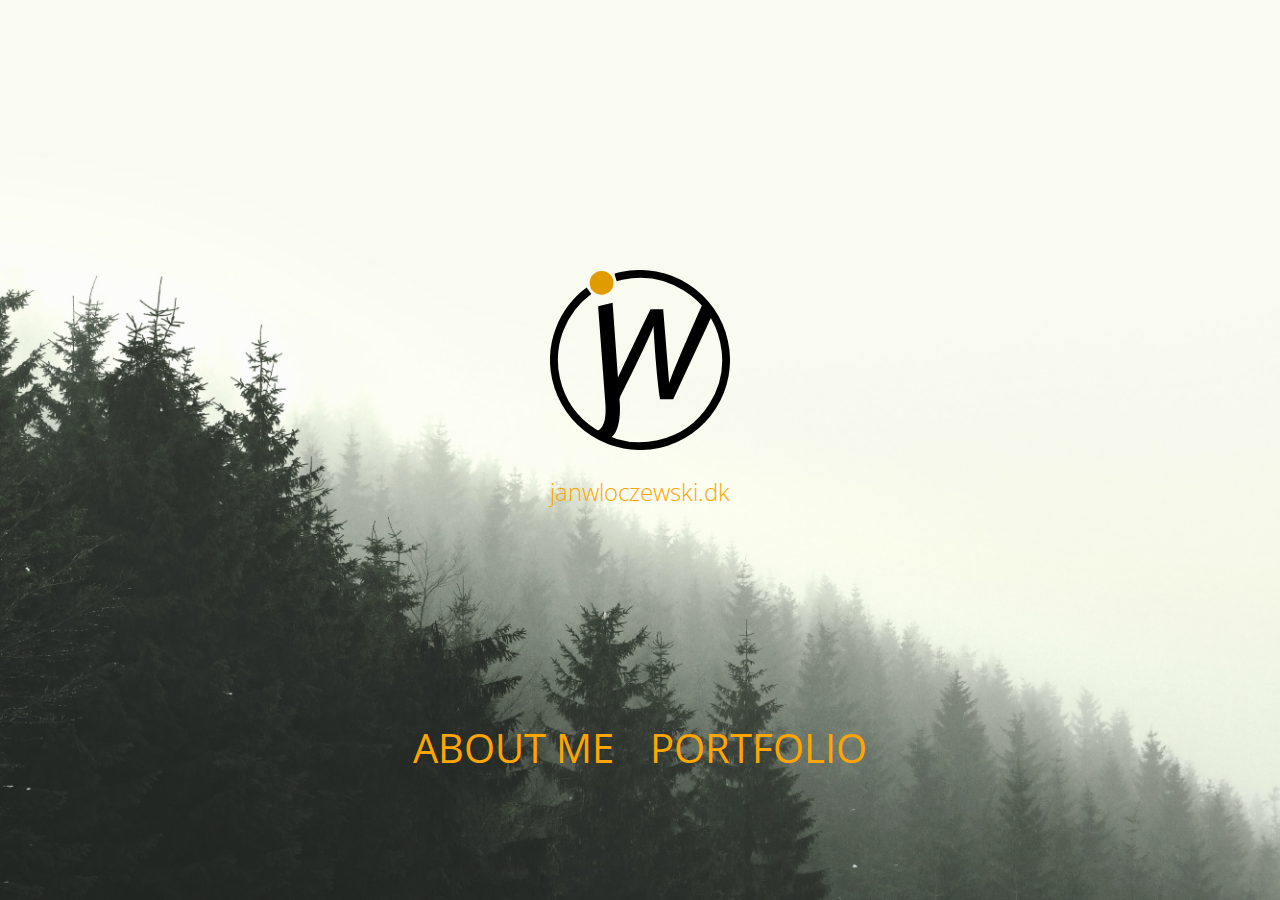
<file: index.html>
<!DOCTYPE html>
<html lang="en">

<head>
    <meta charset="utf-8">
    <meta name="viewport" content="width=device-width, initial-scale=1.0">
    <link rel="stylesheet" href="style.css">
    <link href="https://fonts.googleapis.com/css?family=Open+Sans" rel="stylesheet">
    <link rel="Shortcut icon" href="images/logo%20jw.png">
    <title>janwloczewski.dk</title>
</head>

<body>
    <div class="homewrapper">

        <div class="front">
            <img src="images/logo%20jw.svg" alt="logo">
            <h2>janwloczewski.dk</h2>

            <ul class="nav">
                <li><a href="about.html">ABOUT ME</a></li>
                <li><a href="portfolio.html">PORTFOLIO</a></li>
            </ul>
        </div>
    </div>







</body>
</html>
</file>
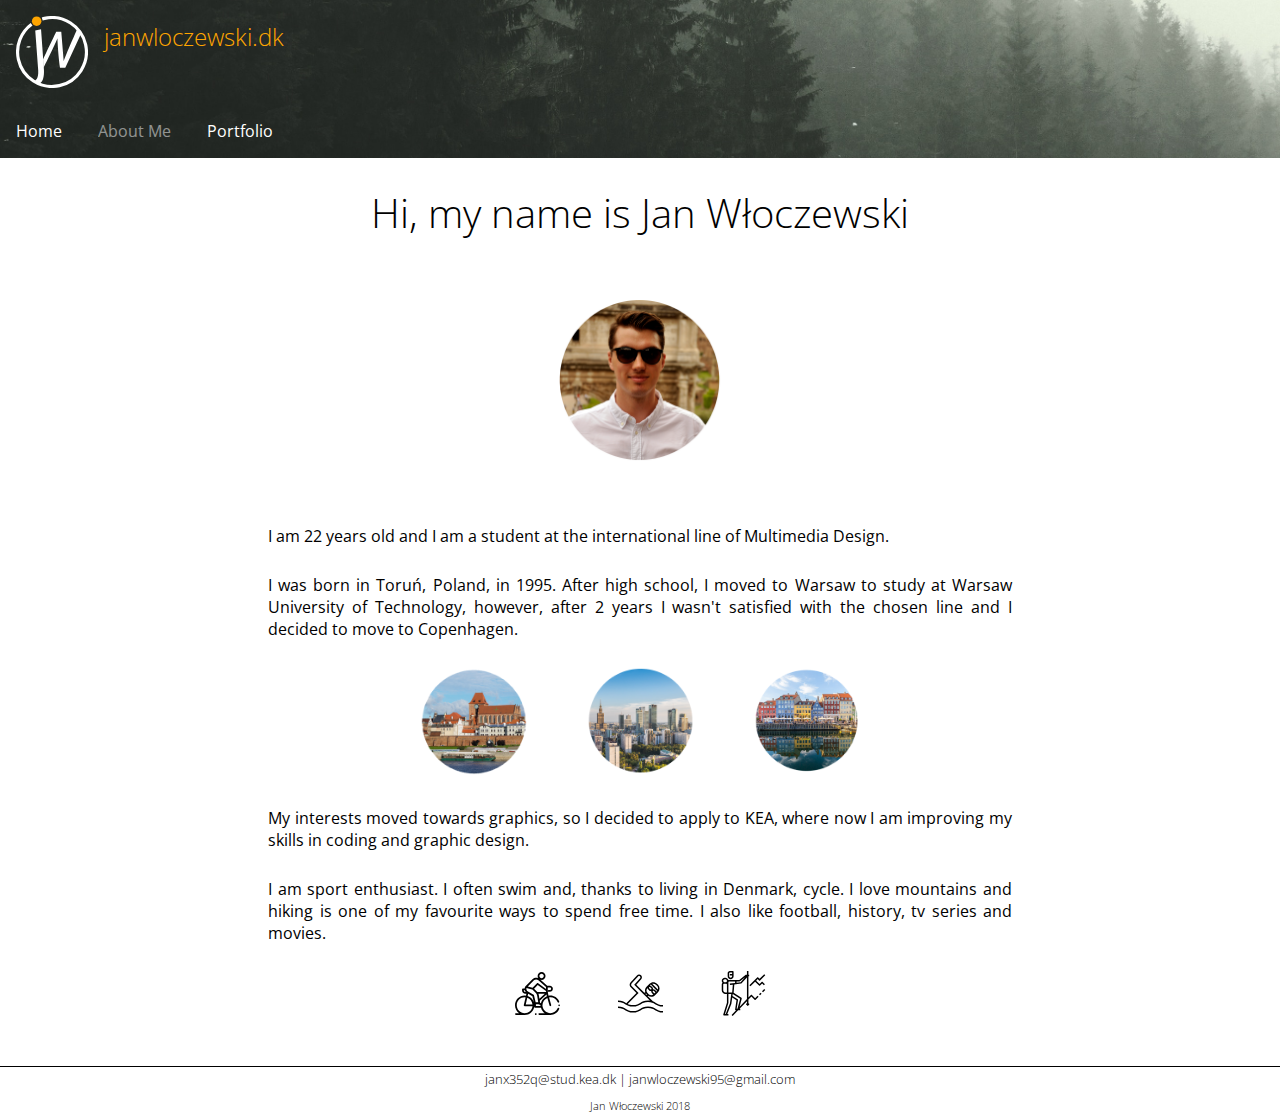
<file: about.html>
<!DOCTYPE html>
<html lang="en">

<head>
    <meta charset="utf-8">
    <meta name="viewport" content="width=device-width, initial-scale=1.0">
    <link rel="stylesheet" href="style.css">
    <link href="https://fonts.googleapis.com/css?family=Open+Sans" rel="stylesheet">
    <link rel="stylesheet" href="https://cdnjs.cloudflare.com/ajax/libs/font-awesome/4.7.0/css/font-awesome.min.css">
    <link rel="Shortcut icon" href="images/logo%20jw.png">
    <title>About me - janwloczewski.dk</title>
</head>

<body>
    <div class="aboutwrapper">

         <div class="front2">
            <img src="images/logo%20jw%20white.svg" alt="logo">
            <h2>janwloczewski.dk</h2>

            <div class="nav2" id="myNav">
                <a href="javascript:void(0);" class="icon" onclick="myFunction()"><i class="fa fa-bars"></i></a>
                <a href="index.html">Home</a>
                <a href="about.html" id="active">About Me</a>
                <a href="portfolio.html">Portfolio</a>

            </div>
        </div>

        <div class="text">
            <h1>Hi, my name is Jan Włoczewski</h1>
       

       <img src="images/jan.jpg" alt="profile photo" class="profile">
        
            <p>I am 22 years old and I am a student at the international line of Multimedia Design.</p>
            <p>I was born in Toruń, Poland, in 1995. After high school, I moved to Warsaw to study at Warsaw University of Technology, however, after 2 years I wasn't satisfied with the chosen line and I decided to move to Copenhagen.</p>
            
            <img src="images/city1.png" alt="Toruń" class="city">
            <img src="images/city2.png" alt="Toruń" class="city">
            <img src="images/city3.png" alt="Toruń" class="city">
            
            <p>My interests moved towards graphics, so I decided to apply to KEA, where now I am improving my skills in coding and graphic design.</p>
            
            <p>I am sport enthusiast. I often swim and, thanks to living in Denmark, cycle. I love mountains and hiking is one of my favourite ways to spend free time. I also like football, history, tv series and movies.</p>
            <img src="images/bike.svg" alt="bike" class="sport">
            <img src="images/swim.svg" alt="swim" class="sport">
            <img src="images/hike.svg" alt="hike" class="sport">
        </div>
    </div>
    
    <footer>
      <h5>janx352q@stud.kea.dk | janwloczewski95@gmail.com</h5>
       <h6>Jan Włoczewski 2018</h6>
    </footer>
    
    <script>
        function myFunction() {
            var x = document.getElementById("myNav");
            if (x.className === "nav2") {
                x.className += " responsive";
            } else {
                x.className = "nav2";
            }
        }
    </script>
    
</body>
</html>
</file>
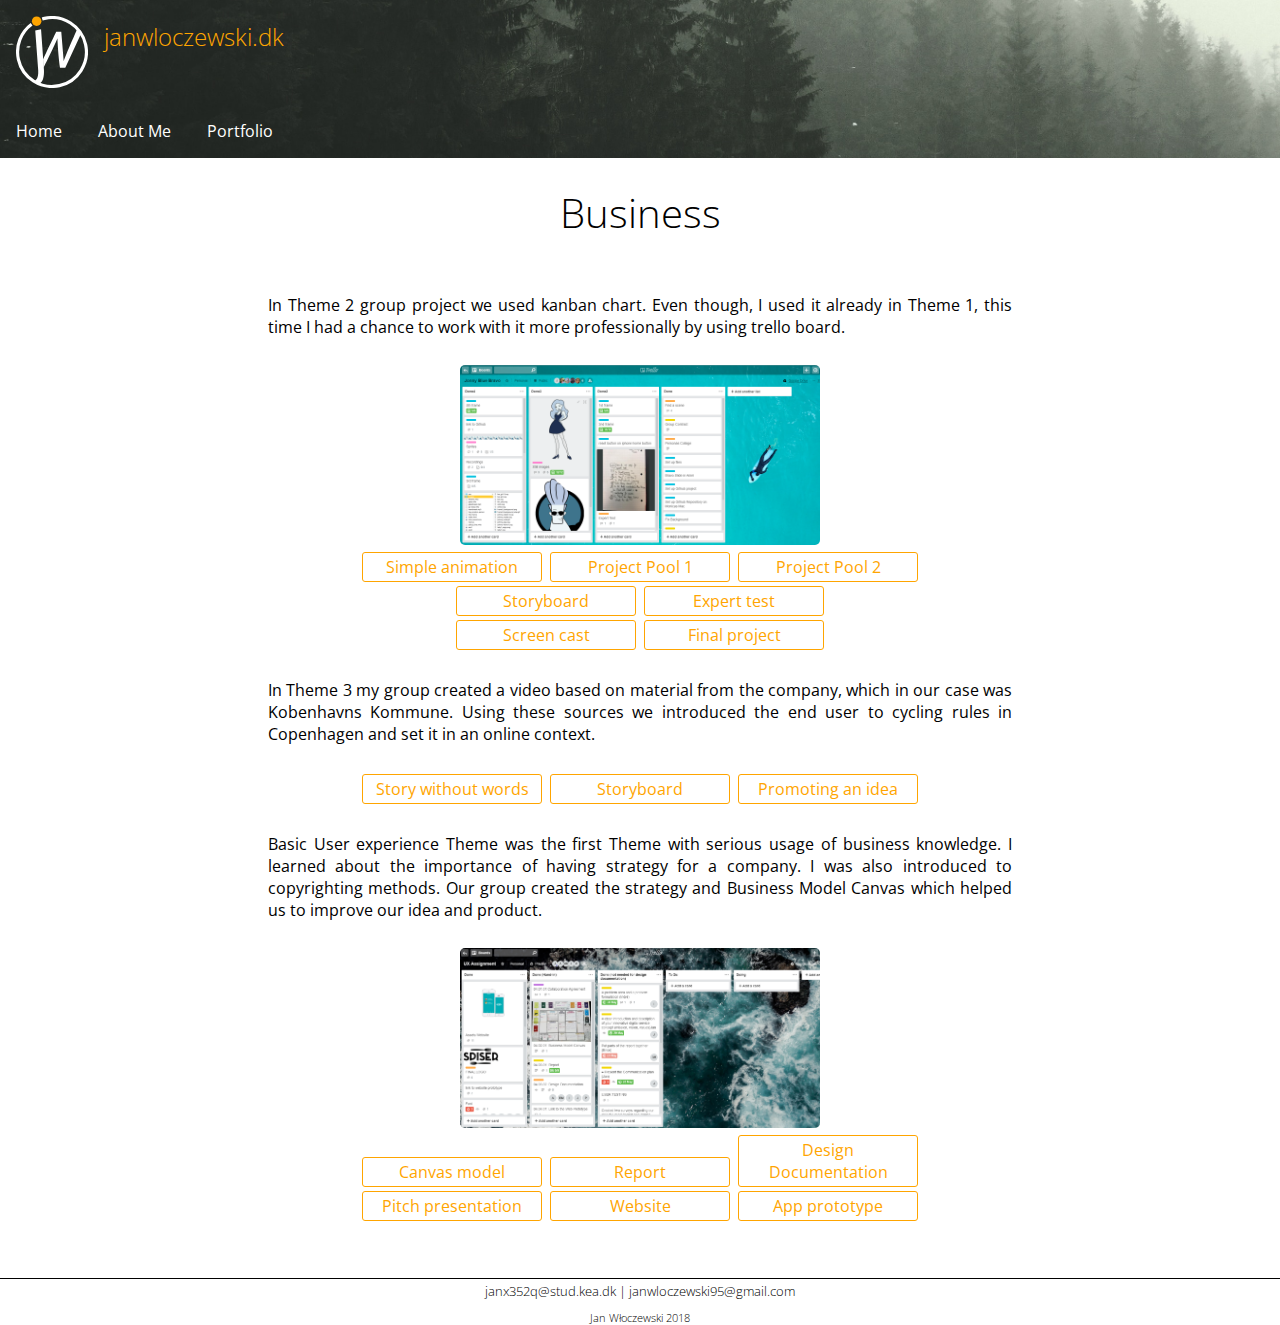
<file: business.html>
<!DOCTYPE html>
<html lang="en">

<head>
    <meta charset="utf-8">
    <meta name="viewport" content="width=device-width, initial-scale=1.0">
    <link rel="stylesheet" href="style.css">
    <link href="https://fonts.googleapis.com/css?family=Open+Sans" rel="stylesheet">
    <link rel="stylesheet" href="https://cdnjs.cloudflare.com/ajax/libs/font-awesome/4.7.0/css/font-awesome.min.css">
    <link rel="Shortcut icon" href="images/logo%20jw.png">
    <title>Business - janwloczewski.dk</title>
</head>

<body>

    <div class="wrapper">

        <div class="front2">
            <img src="images/logo%20jw%20white.svg" alt="logo">
            <h2>janwloczewski.dk</h2>

            <div class="nav2" id="myNav">
                <a href="javascript:void(0);" class="icon" onclick="myFunction()"><i class="fa fa-bars"></i></a>
                <a href="index.html">Home</a>
                <a href="about.html">About Me</a>
                <a href="portfolio.html">Portfolio</a>

            </div>
        </div>
        
        <div class="text1">
            <h1>Business</h1>

        </div>

        <div class="text2">

            <p>In Theme 2 group project we used kanban chart. Even though, I used it already in Theme 1, this time I had a chance to work with it more professionally by using trello board.</p>
            
            <img src="images/trelloanimation.PNG" alt="trello board" class="image"><br>

             <a href="http://janwloczewski.dk/kea/02-animation/simple/" target="blank">Simple animation</a>

            <a href="http://janwloczewski.dk/kea/02-animation/projectpool/" target="blank">Project Pool 1</a>

            <a href="http://janwloczewski.dk/kea/02-animation/projectpool2/" target="blank">Project Pool 2</a><br>
            
             <a href="storyboard.pdf" target="blank">Storyboard</a>
            
            <a href="experttest.pdf" target="blank">Expert test</a><br>
            
             <a href="https://www.youtube.com/watch?v=1WGmcj1EiNo&feature=youtu.be" target="blank">Screen cast</a>

            <a href="http://janwloczewski.dk/kea/02-animation/project/" target="blank">Final project</a>
        </div>

        <div class="text3">

            <p>In Theme 3 my group created a video based on material from the company, which in our case was Kobenhavns Kommune. Using these sources we introduced the end user to cycling rules in Copenhagen and set it in an online context.</p>
            
            <a href="https://drive.google.com/file/d/1ST-jgFp5FaNSjsdCCoEak-A0eDSq-_75/view" target="blank">Story without words</a>
            
            <a href="storyboard-film.pdf" target="blank">Storyboard</a>

            <a href="http://janwloczewski.dk/kea/03-content/promoting/" target="blank">Promoting an idea</a>
        </div>

        <div class="text4">

            <p>Basic User experience Theme was the first Theme with serious usage of business knowledge. I learned about the importance of having strategy for a company. I was also introduced to copyrighting methods. Our group created the strategy and Business Model Canvas which helped us to improve our idea and product.</p>
            
            <img src="images/trelloux.PNG" alt="trello board" class="image"><br>
            
            <a href="canvas.pdf" target="blank">Canvas model</a>
            
            <a href="report.pdf" target="blank">Report</a>
            
            <a href="aloudtest.pdf" target="blank">Design Documentation</a><br>
            
            <a href="pitch.pdf" target="blank">Pitch presentation</a>
            
            <a href="http://janwloczewski.dk/kea/04-ux/spiser/" target="blank">Website</a>
            
            <a href="https://xd.adobe.com/view/5796cce3-618f-432a-7cf6-32d1a2865e64-21a7/?fullscreen" target="blank">App prototype</a>

        </div>
        
        
    </div>
    
    <footer>
      <h5>janx352q@stud.kea.dk | janwloczewski95@gmail.com</h5>
       <h6>Jan Włoczewski 2018</h6>
    </footer>

    <script>
        function myFunction() {
            var x = document.getElementById("myNav");
            if (x.className === "nav2") {
                x.className += " responsive";
            } else {
                x.className = "nav2";
            }
        }
    </script>

</body>

</html>
</file>
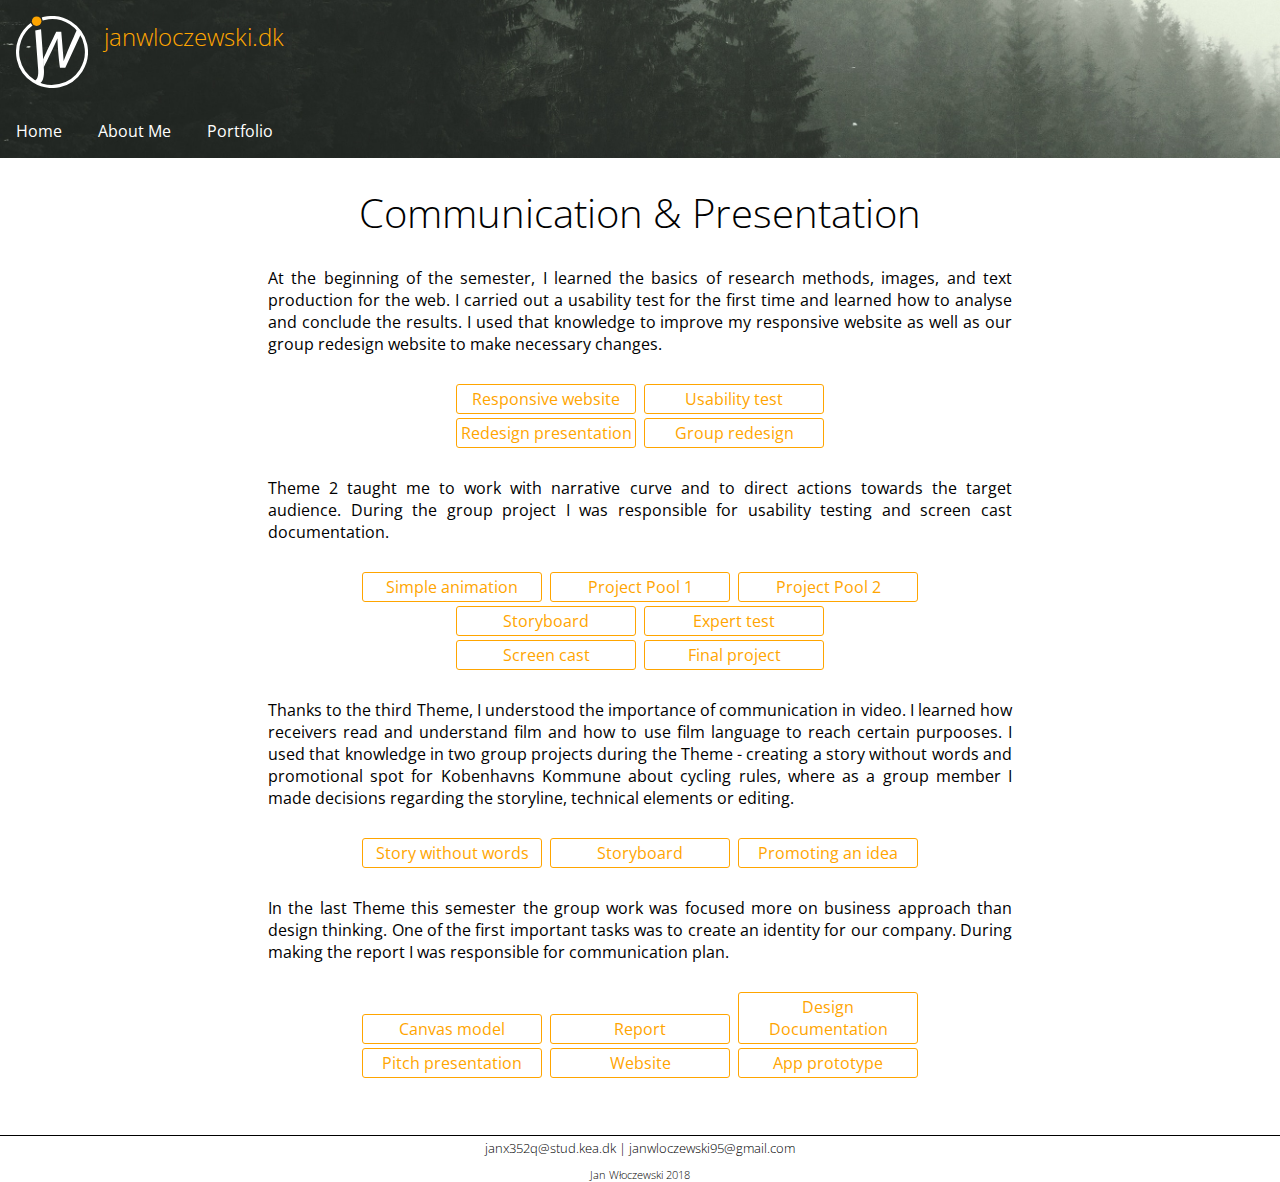
<file: communication.html>
<!DOCTYPE html>
<html lang="en">

<head>
    <meta charset="utf-8">
    <meta name="viewport" content="width=device-width, initial-scale=1.0">
    <link rel="stylesheet" href="style.css">
    <link href="https://fonts.googleapis.com/css?family=Open+Sans" rel="stylesheet">
    <link rel="stylesheet" href="https://cdnjs.cloudflare.com/ajax/libs/font-awesome/4.7.0/css/font-awesome.min.css">
    <link rel="Shortcut icon" href="images/logo%20jw.png">
    <title>Communication & Presentation - janwloczewski.dk</title>
</head>

<body>

    <div class="wrapper">

        <div class="front2">
            <img src="images/logo%20jw%20white.svg" alt="logo">
            <h2>janwloczewski.dk</h2>

            <div class="nav2" id="myNav">
                <a href="javascript:void(0);" class="icon" onclick="myFunction()"><i class="fa fa-bars"></i></a>
                <a href="index.html">Home</a>
                <a href="about.html">About Me</a>
                <a href="portfolio.html">Portfolio</a>

            </div>
        </div>
        
        <div class="text1">
            <h1>Communication & Presentation</h1>

            <p>At the beginning of the semester, I learned the basics of research methods, images, and text production for the web. I carried out a usability test for the first time and learned how to analyse and conclude the results. I used that knowledge to improve my responsive website as well as our group redesign website to make necessary changes.</p>

            <a href="http://janwloczewski.dk/kea/01-web/responsive/responsive_index.html" target="blank">Responsive website</a>
            
            <a href="redesigntest.pdf" target="blank">Usability test</a><br>
            
            <a href="redesignpresentation.pdf" target="blank">Redesign presentation</a>

            <a href="http://janwloczewski.dk/kea/01-web/redesign/" target="blank">Group redesign</a>
        </div>

        <div class="text2">

            <p>Theme 2 taught me to work with narrative curve and to direct actions towards the target audience. During the group project I was responsible for usability testing and screen cast documentation.</p>
            
             <a href="http://janwloczewski.dk/kea/02-animation/simple/" target="blank">Simple animation</a>

            <a href="http://janwloczewski.dk/kea/02-animation/projectpool/" target="blank">Project Pool 1</a>

            <a href="http://janwloczewski.dk/kea/02-animation/projectpool2/" target="blank">Project Pool 2</a><br>
            
             <a href="storyboard.pdf" target="blank">Storyboard</a>
            
            <a href="experttest.pdf" target="blank">Expert test</a><br>
            
             <a href="https://www.youtube.com/watch?v=1WGmcj1EiNo&feature=youtu.be" target="blank">Screen cast</a>

            <a href="http://janwloczewski.dk/kea/02-animation/project/" target="blank">Final project</a>
        </div>

        <div class="text3">

            <p>Thanks to the third Theme, I understood the importance of communication in video. I learned how receivers read and understand film and how to use film language to reach certain purpooses. I used that knowledge in two group projects during the Theme - creating a story without words and promotional spot for Kobenhavns Kommune about cycling rules, where as a group member I made decisions regarding the storyline, technical elements or editing.</p>
            
            <a href="https://drive.google.com/file/d/1ST-jgFp5FaNSjsdCCoEak-A0eDSq-_75/view" target="blank">Story without words</a>
            
            <a href="storyboard-film.pdf" target="blank">Storyboard</a>

            <a href="http://janwloczewski.dk/kea/03-content/promoting/" target="blank">Promoting an idea</a>
        </div>

        <div class="text4">

            <p>In the last Theme this semester the group work was focused more on business approach than design thinking. One of the first important tasks was to create an identity for our company. During making the report I was responsible for communication plan.</p>
            
           <a href="canvas.pdf" target="blank">Canvas model</a>
            
            <a href="report.pdf" target="blank">Report</a>
            
            <a href="aloudtest.pdf" target="blank">Design Documentation</a><br>
            
            <a href="pitch.pdf" target="blank">Pitch presentation</a>
            
            <a href="http://janwloczewski.dk/kea/04-ux/spiser/" target="blank">Website</a>
            
            <a href="https://xd.adobe.com/view/5796cce3-618f-432a-7cf6-32d1a2865e64-21a7/?fullscreen" target="blank">App prototype</a>

        </div>
        
    </div>
    
    <footer>
      <h5>janx352q@stud.kea.dk | janwloczewski95@gmail.com</h5>
       <h6>Jan Włoczewski 2018</h6>
    </footer>

    <script>
        function myFunction() {
            var x = document.getElementById("myNav");
            if (x.className === "nav2") {
                x.className += " responsive";
            } else {
                x.className = "nav2";
            }
        }
    </script>

</body>

</html>
</file>
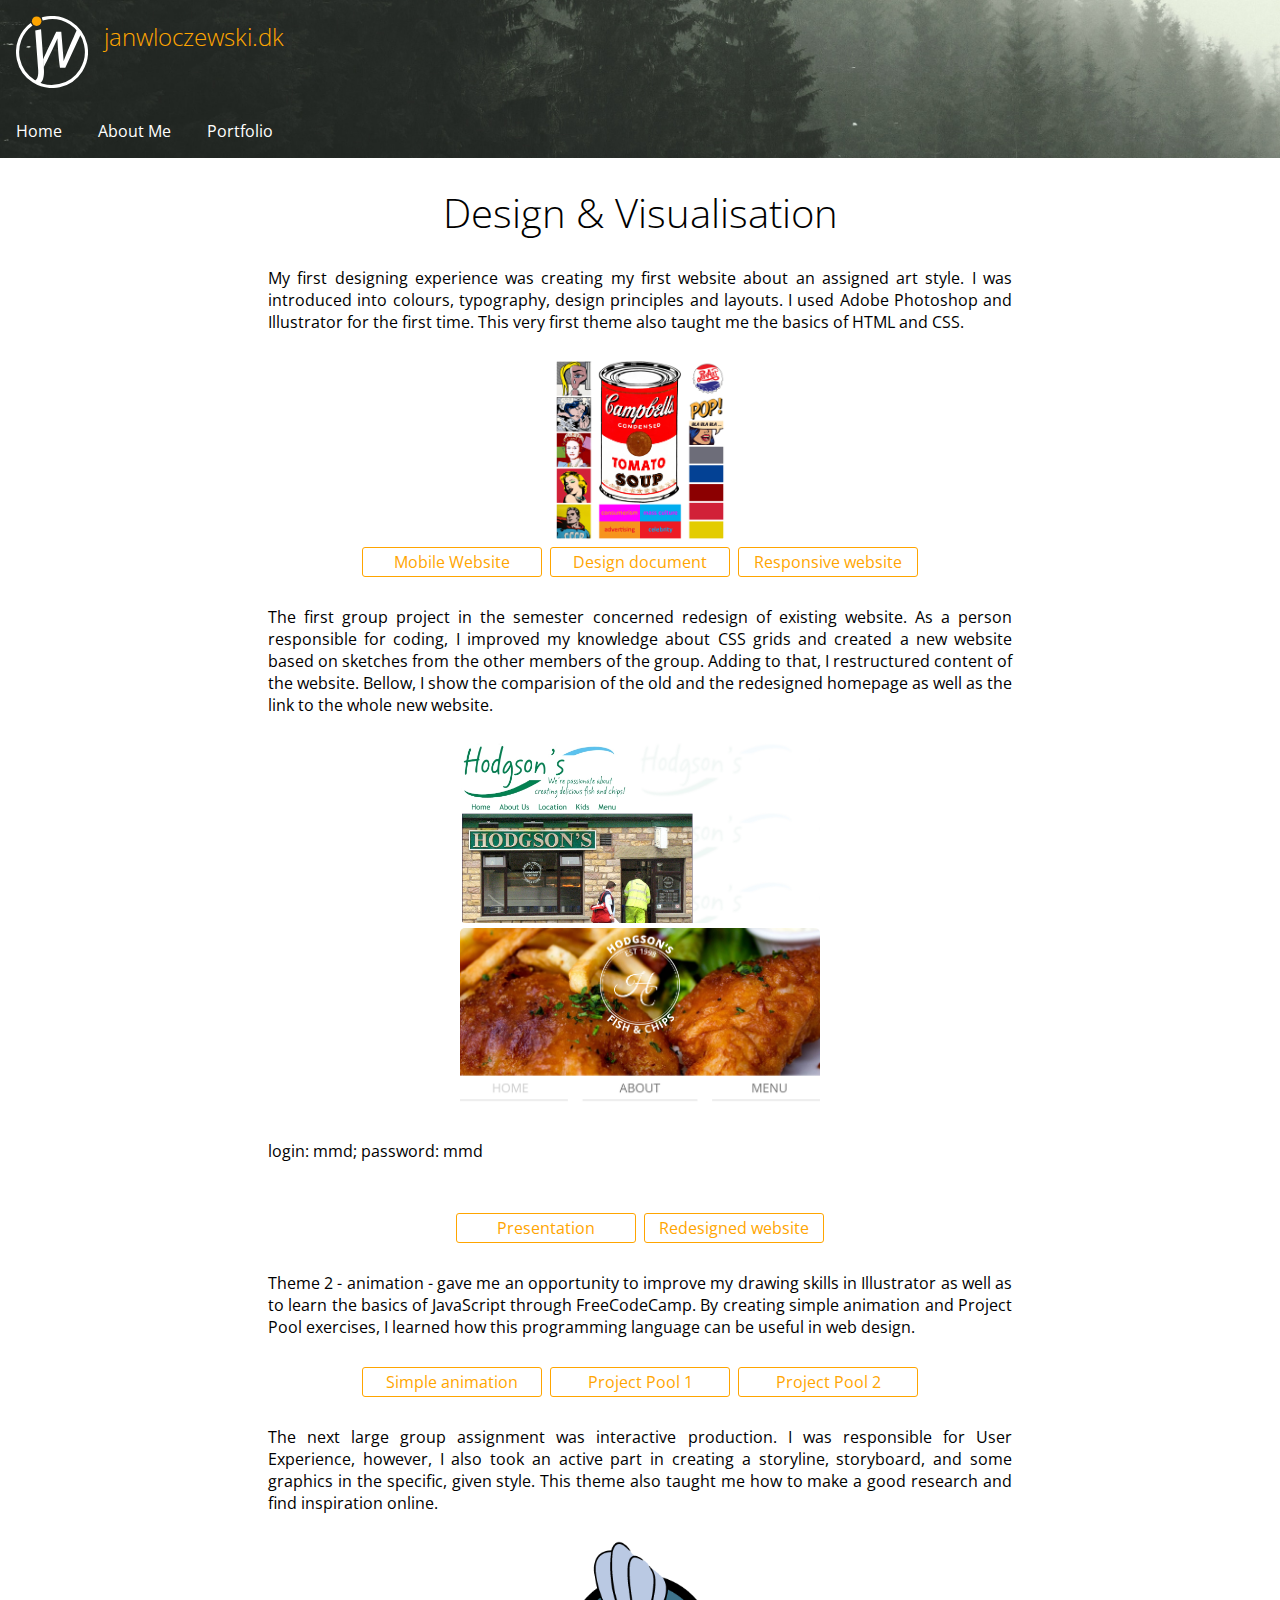
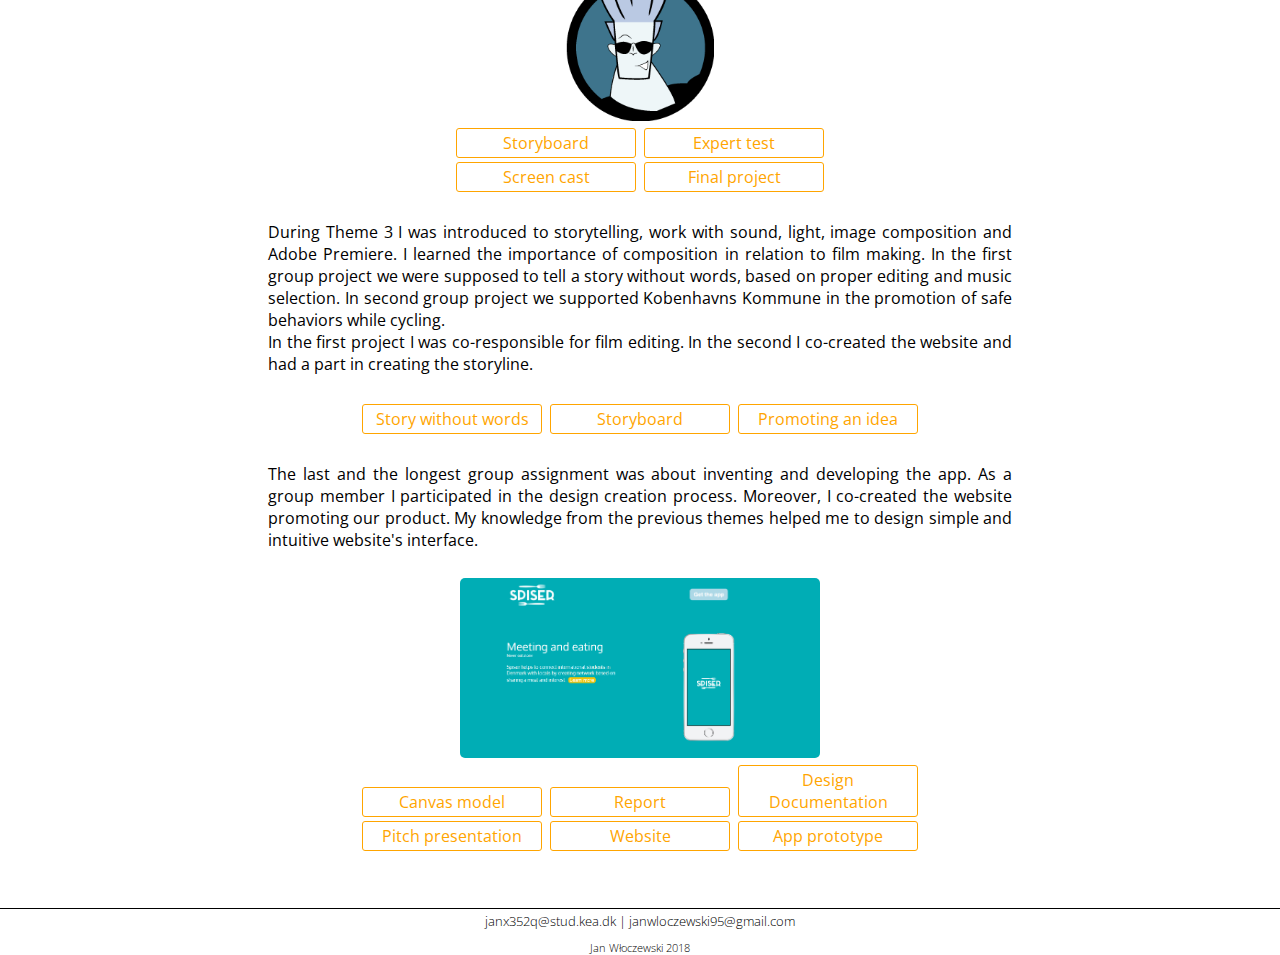
<file: design.html>
<!DOCTYPE html>
<html lang="en">

<head>
    <meta charset="utf-8">
    <meta name="viewport" content="width=device-width, initial-scale=1.0">
    <link rel="stylesheet" href="style.css">
    <link href="https://fonts.googleapis.com/css?family=Open+Sans" rel="stylesheet">
    <link rel="stylesheet" href="https://cdnjscloudflare.com/ajax/libs/font-awesome/4.7.0/css/font-awesome.min.css">
    <link rel="Shortcut icon" href="images/logo%20jw.png">
    <title>Design & Visualisation - janwloczewski.dk</title>
</head>

<body>
    <div class="wrapper">

        <div class="front2">
            <img src="images/logo%20jw%20white.svg" alt="logo">
            <h2>janwloczewski.dk</h2>
            <div class="nav2" id="myNav">
                <a href="javascript:void(0);" class="icon" onclick="myFunction()"><i class="fa fa-bars"></i></a>
                <a href="index.html">Home</a>
                <a href="about.html">About Me</a>
                <a href="portfolio.html">Portfolio</a>
            </div>
        </div>

        <div class="text1">
            <h1>Design & Visualisation</h1>

            <p>My first designing experience was creating my first website about an assigned art style. I was introduced into colours, typography, design principles and layouts. I used Adobe Photoshop and Illustrator for the first time. This very first theme also taught me the basics of HTML and CSS.</p>
            
            <img src="images/final_moodboard.jpg" alt="moodboard" class="image"><br>

            <a href="http://janwloczewski.dk/kea/01-web/mobile/" target="blank">Mobile Website</a>

            <a href="Designandprocessdocument_JanWloczewski.pdf" target="blank">Design document</a>

            <a href="http://janwloczewski.dk/kea/01-web/responsive/responsive_index.html" target="blank">Responsive website</a>

            <p>The first group project in the semester concerned redesign of existing website. As a person responsible for coding, I improved my knowledge about CSS grids and created a new website based on sketches from the other members of the group. Adding to that, I restructured content of the website. Bellow, I show the comparision of the old and the redesigned homepage as well as the link to the whole new website.</p>

            <img src="images/redesignold.PNG" alt="old website" class="image"><br>

            <img src="images/redesign.PNG" alt="redesign example" class="image"><br>

            <p>login: mmd; password: mmd</p><br>
            
            <a href="redesignpresentation.pdf" target="blank">Presentation</a>

            <a href="http://janwloczewski.dk/kea/01-web/redesign/" target="blank">Redesigned website</a>
        </div>

        <div class="text2">

            <p>Theme 2 - animation - gave me an opportunity to improve my drawing skills in Illustrator as well as to learn the basics of JavaScript through FreeCodeCamp. By creating simple animation and Project Pool exercises, I learned how this programming language can be useful in web design. </p>

            <a href="http://janwloczewski.dk/kea/02-animation/simple/" target="blank">Simple animation</a>

            <a href="http://janwloczewski.dk/kea/02-animation/projectpool/" target="blank">Project Pool 1</a>

            <a href="http://janwloczewski.dk/kea/02-animation/projectpool2/" target="blank">Project Pool 2</a>

            <p>The next large group assignment was interactive production.  I was responsible for User Experience, however, I also took an active part in creating a storyline, storyboard, and some graphics in the specific, given style. This theme also taught me how to make a good research and find inspiration online.</p>

            <img src="images/btn_play.png" alt="project button" class="image"><br>
            
            <a href="storyboard.pdf" target="blank">Storyboard</a>
            
            <a href="experttest.pdf" target="blank">Expert test</a><br>
            
             <a href="https://www.youtube.com/watch?v=1WGmcj1EiNo&feature=youtu.be" target="blank">Screen cast</a>

            <a href="http://janwloczewski.dk/kea/02-animation/project/" target="blank">Final project</a>
        </div>

        <div class="text3">

            <p>During Theme 3 I was introduced to storytelling, work with sound, light, image composition and Adobe Premiere. I learned the importance of composition in relation to film making. In the first group project we were supposed to tell a story without words, based on proper editing and music selection. In second group project we supported Kobenhavns Kommune in the promotion of safe behaviors while cycling.<br>In the first project I was co-responsible for film editing. In the second I co-created the website and had a part in creating the storyline.</p>
            
            <a href="https://drive.google.com/file/d/1ST-jgFp5FaNSjsdCCoEak-A0eDSq-_75/view" target="blank">Story without words</a>
            
            <a href="storyboard-film.pdf" target="blank">Storyboard</a>

            <a href="http://janwloczewski.dk/kea/03-content/promoting/" target="blank">Promoting an idea</a>
        </div>

        <div class="text4">

            <p>The last and the longest group assignment was about inventing and developing the app. As a group member I participated in the design creation process. Moreover, I co-created the website promoting our product. My knowledge from the previous themes helped me to design simple and intuitive website's interface.</p>
            
            <img src="images/spiser.PNG" alt="spiser" class="image"><br>
            
            <a href="canvas.pdf" target="blank">Canvas model</a>
            
            <a href="report.pdf" target="blank">Report</a>
            
            <a href="aloudtest.pdf" target="blank">Design Documentation</a><br>
            
            <a href="pitch.pdf" target="blank">Pitch presentation</a>
            
            <a href="http://janwloczewski.dk/kea/04-ux/spiser/" target="blank">Website</a>
            
            <a href="https://xd.adobe.com/view/5796cce3-618f-432a-7cf6-32d1a2865e64-21a7/?fullscreen" target="blank">App prototype</a>

        </div>

    </div>
    
    <footer>
      <h5>janx352q@stud.kea.dk | janwloczewski95@gmail.com</h5>
       <h6>Jan Włoczewski 2018</h6>
    </footer>

    <script>
        function myFunction() {
            var x = document.getElementById("myNav");
            if (x.className === "nav2") {
                x.className += " responsive";
            } else {
                x.className = "nav2";
            }
        }
    </script>

</body>

</html>
</file>
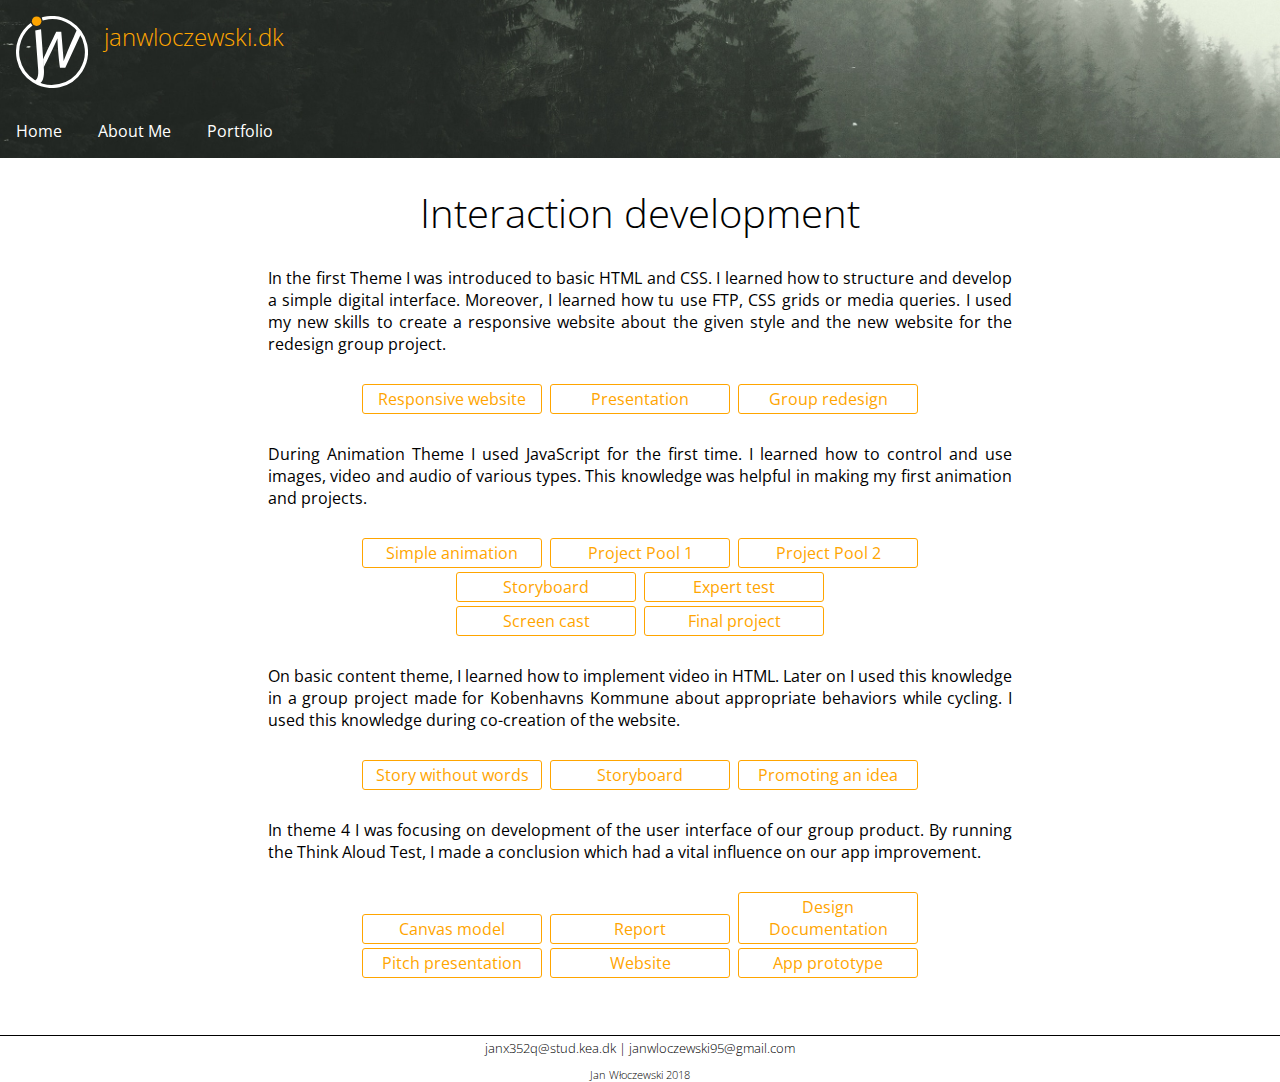
<file: interaction.html>
<!DOCTYPE html>
<html lang="en">

<head>
    <meta charset="utf-8">
    <meta name="viewport" content="width=device-width, initial-scale=1.0">
    <link rel="stylesheet" href="style.css">
    <link href="https://fonts.googleapis.com/css?family=Open+Sans" rel="stylesheet">
    <link rel="stylesheet" href="https://cdnjs.cloudflare.com/ajax/libs/font-awesome/4.7.0/css/font-awesome.min.css">
    <link rel="Shortcut icon" href="images/logo%20jw.png">
    <title>Interaction Development - janwloczewski.dk</title>
</head>

<body>

    <div class="wrapper">

        <div class="front2">
            <img src="images/logo%20jw%20white.svg" alt="logo">
            <h2>janwloczewski.dk</h2>

            <div class="nav2" id="myNav">
                <a href="javascript:void(0);" class="icon" onclick="myFunction()"><i class="fa fa-bars"></i></a>
                <a href="index.html">Home</a>
                <a href="about.html">About Me</a>
                <a href="portfolio.html">Portfolio</a>

            </div>
        </div>
        
         <div class="text1">
            <h1>Interaction development</h1>

             <p>In the first Theme I was introduced to basic HTML and CSS. I learned how to structure and develop a simple digital interface. Moreover, I learned how tu use FTP, CSS grids or media queries. I used my new skills to create a responsive website about the given style and the new website for the redesign group project. </p>

            <a href="http://janwloczewski.dk/kea/01-web/responsive/responsive_index.html" target="blank">Responsive website</a>
             
             <a href="redesignpresentation.pdf" target="blank">Presentation</a>

            <a href="http://janwloczewski.dk/kea/01-web/redesign/" target="blank">Group redesign</a>
        </div>

        <div class="text2">

            <p>During Animation Theme I used JavaScript for the first time. I learned how to control and use images, video and audio of various types. This knowledge was helpful in making my first animation and projects.</p>

            <a href="http://janwloczewski.dk/kea/02-animation/simple/" target="blank">Simple animation</a>

            <a href="http://janwloczewski.dk/kea/02-animation/projectpool/" target="blank">Project Pool 1</a>

            <a href="http://janwloczewski.dk/kea/02-animation/projectpool2/" target="blank">Project Pool 2</a><br>
            
             <a href="storyboard.pdf" target="blank">Storyboard</a>
            
            <a href="experttest.pdf" target="blank">Expert test</a><br>
            
             <a href="https://www.youtube.com/watch?v=1WGmcj1EiNo&feature=youtu.be" target="blank">Screen cast</a>

            <a href="http://janwloczewski.dk/kea/02-animation/project/" target="blank">Final project</a>
        </div>

        <div class="text3">

            <p>On basic content theme, I learned how to implement video in HTML. Later on I used this knowledge in a group project made for Kobenhavns Kommune about appropriate behaviors while cycling. I used this knowledge during co-creation of the website.</p>
            
            <a href="https://drive.google.com/file/d/1ST-jgFp5FaNSjsdCCoEak-A0eDSq-_75/view" target="blank">Story without words</a>
            
            <a href="storyboard-film.pdf" target="blank">Storyboard</a>

            <a href="http://janwloczewski.dk/kea/03-content/promoting/" target="blank">Promoting an idea</a>
        </div>

        <div class="text4">

            <p>In theme 4 I was focusing on development of the user interface of our group product. By running the Think Aloud Test, I made a conclusion which had a vital influence on our app improvement.</p>
            
            <a href="canvas.pdf" target="blank">Canvas model</a>
            
            <a href="report.pdf" target="blank">Report</a>
            
            <a href="aloudtest.pdf" target="blank">Design Documentation</a><br>
            
            <a href="pitch.pdf" target="blank">Pitch presentation</a>
            
            <a href="http://janwloczewski.dk/kea/04-ux/spiser/" target="blank">Website</a>
            
            <a href="https://xd.adobe.com/view/5796cce3-618f-432a-7cf6-32d1a2865e64-21a7/?fullscreen" target="blank">App prototype</a>

        </div>
        
        
        
        
        
        
        
    </div>

    <footer>
      <h5>janx352q@stud.kea.dk | janwloczewski95@gmail.com</h5>
       <h6>Jan Włoczewski 2018</h6>
    </footer>

    <script>
        function myFunction() {
            var x = document.getElementById("myNav");
            if (x.className === "nav2") {
                x.className += " responsive";
            } else {
                x.className = "nav2";
            }
        }
    </script>


</body>

</html>
</file>
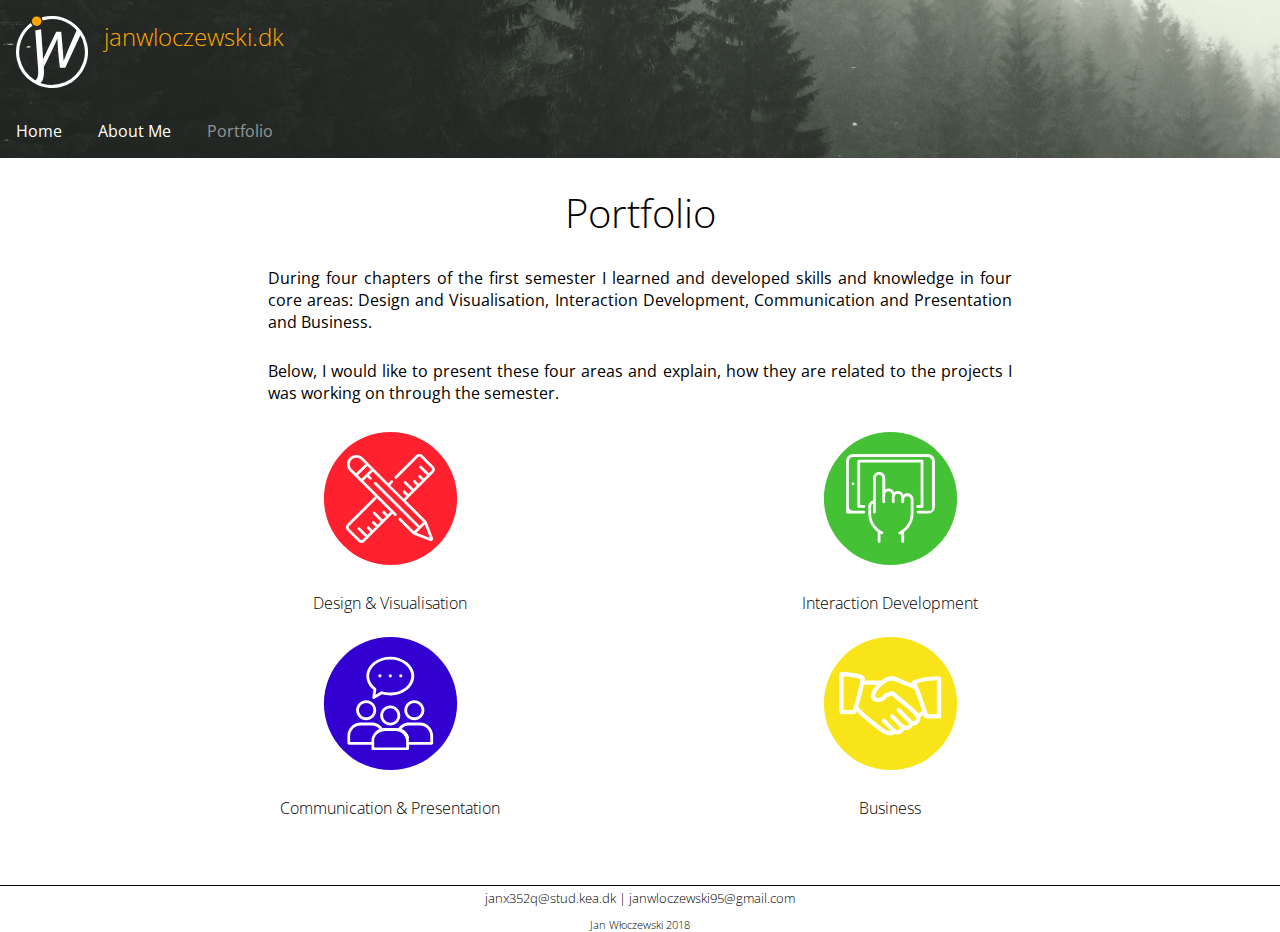
<file: portfolio.html>
<!DOCTYPE html>
<html lang="en">

<head>
    <meta charset="utf-8">
    <meta name="viewport" content="width=device-width, initial-scale=1.0">
    <link rel="stylesheet" href="style.css">
    <link href="https://fonts.googleapis.com/css?family=Open+Sans" rel="stylesheet">
    <link rel="stylesheet" href="https://cdnjs.cloudflare.com/ajax/libs/font-awesome/4.7.0/css/font-awesome.min.css">
    <link rel="Shortcut icon" href="images/logo%20jw.png">
    <title>Portfolio - janwloczewski.dk</title>
</head>

<body>

    <div class="portfoliowrapper">

        <div class="front2">
            <img src="images/logo%20jw%20white.svg" alt="logo">
            <h2>janwloczewski.dk</h2>

            <div class="nav2" id="myNav">
                <a href="javascript:void(0);" class="icon" onclick="myFunction()"><i class="fa fa-bars"></i></a>
                <a href="index.html">Home</a>
                <a href="about.html">About Me</a>
                <a href="portfolio.html" id="active">Portfolio</a>

            </div>
        </div>





        <div class="text_p">
            <h1>Portfolio</h1>
            <p>During four chapters of the first semester I learned and developed skills and knowledge in four core areas: Design and Visualisation, Interaction Development, Communication and Presentation and Business.</p>
            <p>Below, I would like to present these four areas and explain, how they are related to the projects I was working on through the semester.</p>
            </div>
            
            <div class="design">
                <a href="design.html"><img src="images/design.svg" alt="Design"></a>
                <h4>Design & Visualisation</h4>
            </div>

            <div class="interaction">
                <a href="interaction.html"><img src="images/interaction.svg" alt="Interaction"></a>
                <h4>Interaction Development</h4>
            </div>

            <div class="communication">
                <a href="communication.html"><img src="images/communication.svg" alt="Communication"></a>
                <h4>Communication & Presentation</h4>
            </div>

            <div class="business">
                <a href="business.html"><img src="images/business.svg" alt="Business"></a>
                <h4>Business</h4>
            </div>

        
    </div>

    <footer>
        <h5>janx352q@stud.kea.dk | janwloczewski95@gmail.com</h5>
        <h6>Jan Włoczewski 2018</h6>
    </footer>

    <script>
        function myFunction() {
            var x = document.getElementById("myNav");
            if (x.className === "nav2") {
                x.className += " responsive";
            } else {
                x.className = "nav2";
            }
        }
    </script>

</body>
</html>
</file>
<file: style.css>
* {
    box-sizing: border-box;
}

body {
    margin: 0;
    font-family: 'Open Sans', sans-serif;
}

h1 {
    font-size: 2.5em;
    font-weight: 100;
    margin: 3vh 3vw;
}

h2 {
    color: #FFA500;
    font-weight: 100;
}

h4 {
    font-weight: 100;
}

p {
    margin: 3vh 10vw;
    text-align: justify;
}

a {
    text-decoration: none;
}

a:hover {
    opacity: 0.5;
}

#active {
    opacity: 0.5;
}

footer {
    text-align: center;
    border-top: 1px solid black;
    margin-top: 5vh;
}

footer img {
    height: 20px;
    margin-top: 5px; 
    display: inline-block
}

h5 {
    margin: 0 10px;
    font-weight: 100;
    display: inline-block;
}

h6 {
    margin: 10px 0 0 0;
    font-weight: 100;
}


/* ----------HOME---------- */

.homewrapper {
    background-image: url(images/forest.jpg);
    background-size: cover;
    background-position: bottom;
    width: 100%;
    height: auto;
    display: grid;
    grid-template-columns: auto;
    grid-template-rows: 100vh;
    grid-template-areas: "front";

}

@media screen and (min-width: 520px) {
    .homewrapper {
        display: grid;
        grid-template-columns: auto auto;
        grid-template-rows: 100vh;
        grid-template-areas: "front front";
    }

    .nav {
        margin-top: 20vh;
    }

    .front {
        margin-top: 10vh;
    }
}

.front {
    grid-area: front;
    text-align: center;
}

.front img {
    height: 20vh;
    margin-top: 20vh;
}

.nav {
    list-style-type: none;
    text-align: center;
    padding: 1em;
    margin-top: 20vh;
}

.nav li {
    display: inline-block;
    padding: inherit;
}

.nav a {
    color: #FFA500;
    font-size: 2.5em;
    border: none;
}

/* /HOME */

/* ----------FRONT----------- */

.front2 {
    grid-area: front2;
    background-image: url(images/forest.jpg);
    background-size: cover;
    background-position: bottom;
    width: 100%;
}

.front2 img {
    float: left;
    margin: 1em;
    ;
    height: 8vh
}

.nav2 {
    overflow: hidden;
    width: 100%;
}

.nav2 a {
    display: none;
    color: white;
    text-align: center;
    padding: 1em 1em;
    text-decoration: none;
    font-size: 1em;
}

.nav2 .icon {
    float: right;
    display: block;
}

@media screen and (min-width: 400px) {
    .nav2 a {
        display: inline-block;
    }
    .nav2 a.icon {
        display: none;
    }
}


.nav2.responsive {
    position: relative;
}

.nav2.responsive .icon {
    position: absolute;
    right: 0;
    top: 0;
}

.nav2.responsive a {
    float: left;
    display: block;
    text-align: left;
}



/* /FRONT */

/* ----------ABOUT---------- */

.aboutwrapper {
    height: auto;
    display: grid;
    grid-template-columns: auto;
    grid-template-rows: auto auto;
    grid-template-areas: "front2" "text";

}

@media screen and (min-width: 1000px) {
    .aboutwrapper {
        display: grid;
        grid-template-columns: auto 1000px auto;
        grid-template-rows: auto auto;
        grid-template-areas: "front2 front2 front2" ". text .";
    }
}

.profile {
    height: 18vh;
    margin: 2em;
}

.text {
    grid-area: text;
    text-align: center;
}

.city {
    height: 12vh;
    transition: transform .2s;
    margin: 0 3vh;
}

.city:hover {
    transform: scale(2.5);
}

.sport {
    height: 5vh;
    margin: 0 3vh;
}

/* /ABOUT */

/* ----------PORTFOLIO---------- */

.portfoliowrapper {
    display: grid;
    grid-template-columns: auto;
    grid-template-rows: auto auto auto auto auto auto;
    grid-template-areas: "front2" "text_p" "design" "interaction" "communication" "business";
}

@media screen and (min-width: 400px) {
    .portfoliowrapper {
        display: grid;
        grid-template-columns: auto auto auto auto;
        grid-template-rows: auto auto;
        grid-template-areas: "front2 front2" "text_p text_p" "design interaction" "communication business";
    }
}

@media screen and (min-width: 1000px) {
    .portfoliowrapper {
        display: grid;
        grid-template-columns: auto 500px 500px auto;
        grid-template-rows: auto auto auto auto;
        grid-template-areas: "front2 front2 front2 front2" ". text_p text_p ." ". design interaction ." ". communication business .";
    }
}

.text_p {
    grid-area: text_p;
    text-align: center;
}

.design {
    grid-area: design;
    text-align: center;
}

.interaction {
    grid-area: interaction;
    text-align: center;
}

.communication {
    grid-area: communication;
    text-align: center;
}

.business {
    grid-area: business;
    text-align: center;
}

a img {
    width: auto;
    height: 15vh;
}

/* /PORTFOLIO */

/* ----------OTHERS----------*/

.wrapper {
    display: grid;
    grid-template-columns: auto;
    grid-template-rows: auto auto auto auto auto;
    grid-template-areas: "front2" "text1" "text2" "text3" "text4";
}

@media screen and (min-width: 1000px) {
    .wrapper {
        display: grid;
        grid-template-columns: auto 1000px auto;
        grid-template-rows: auto auto auto auto auto;
        grid-template-areas: "front2 front2 front2" ". text1 ." ". text2 ." ". text3 ." ". text4 ."
    }
}

.text1 {
    grid-area: text1;
    text-align: center;
}

.text2 {
    grid-area: text2;
    text-align: center;
}

.text3 {
    grid-area: text3;
    text-align: center;
}

.text4 {
    grid-area: text4;
    text-align: center;
    margin-bottom: 10px;
}

.text1 a {
    color: #FFA500;
    border: 1px solid; 
    padding: 3px;
    margin: 2px;
    display: inline-block;
    width: 180px;
    border-radius: 3px;
}

.text2 a {
    color: #FFA500;
    border: 1px solid; 
    padding: 3px;
    margin: 2px;
    display: inline-block;
    width: 180px;
    border-radius: 3px;
}

.text3 a {
    color: #FFA500;
    border: 1px solid; 
    padding: 3px;
    margin: 2px;
    display: inline-block;
    width: 180px;
    border-radius: 3px;
}

.text4 a {
    color: #FFA500;
    border: 1px solid; 
    padding: 3px;
    margin: 2px;
    display: inline-block;
    width: 180px;
    border-radius: 3px;
}

.image {
    height: 20vh;
    border-radius: 5px;
    transition: transform .2s;
}

.image:hover {
    transform: scale(1.5);
}
</file>
